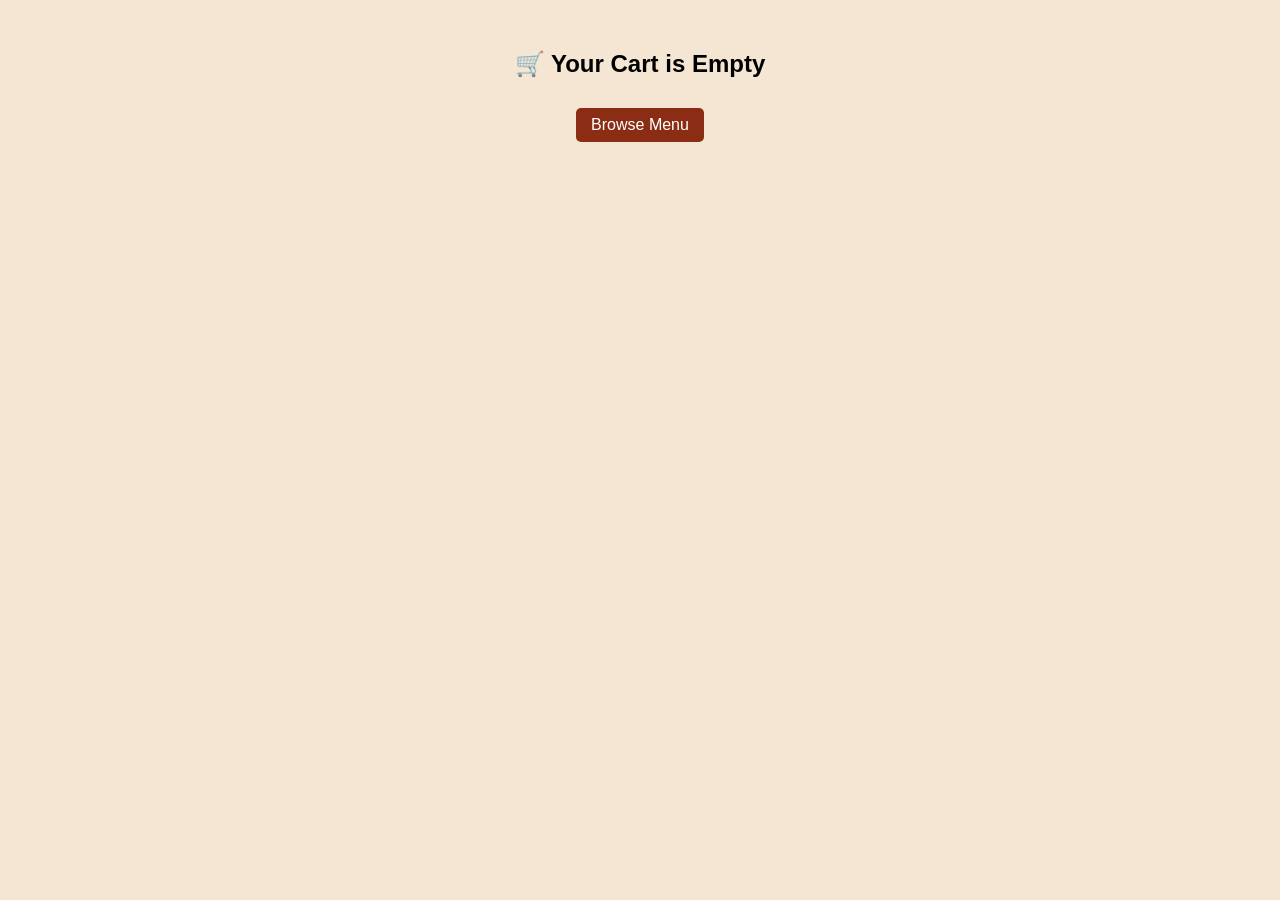
<file: Frontend/bill.html>
<!DOCTYPE html>
<html>
<head>
<meta charset="UTF-8">
<title>Bill - Flavora</title>

<style>
body{
    font-family: Arial;
    background:#f5e6d3;
    text-align:center;
}

.bill-box{
    background:white;
    max-width:400px;
    margin:30px auto;
    padding:20px;
    border-radius:10px;
    box-shadow: 0 2px 10px rgba(0,0,0,0.1);
}

.item{
    display:flex;
    justify-content:space-between;
    margin:8px 0;
}

.total{
    font-size:18px;
    font-weight:bold;
    margin-top:10px;
}

button{
    margin-top:15px;
    padding:10px 18px;
    background:#8b2d14;
    color:white;
    border:none;
    cursor:pointer;
    border-radius:5px;
}

button:hover{
    background:#6f210f;
}

button:disabled{
    background:gray;
    cursor:not-allowed;
}

.empty{
    margin-top:50px;
}

a{
    display:inline-block;
    margin-top:10px;
    text-decoration:none;
    background:#8b2d14;
    color:white;
    padding:8px 15px;
    border-radius:5px;
}
</style>
</head>

<body>

<div class="bill-box">
    <h2>🧾 Flavora Bill</h2>

    <p id="date"></p>

    <div id="items"></div>

    <div class="total" id="total"></div>

    <button id="orderBtn" onclick="placeOrder()" disabled>
        Print & Place Order
    </button>
</div>

<script>

let currentBill = null;

//  PAGE LOAD
window.onload = function () {

    let cart = JSON.parse(localStorage.getItem("cart")) || [];

    //  EMPTY CART
    if (cart.length === 0) {
        document.body.innerHTML = `
            <div class="empty">
                <h2>🛒 Your Cart is Empty</h2>
                <a href="index.html#menuSection">Browse Menu</a>
            </div>
        `;
        return;
    }

    //  BACKEND 
    fetch("http://localhost:8080/generate-bill", {
        method: "POST",
        headers: {
            "Content-Type": "application/json"
        },
        body: JSON.stringify(cart)
    })
    .then(res => {
        if (!res.ok) {
            throw new Error("Backend error: " + res.status);
        }
        return res.json();
    })
    .then(bill => {

        currentBill = bill;

        document.getElementById("date").innerText =
            "Date: " + new Date(bill.date).toLocaleString();

        let itemsDiv = document.getElementById("items");
        itemsDiv.innerHTML = "";

        bill.items.forEach(item => {
            itemsDiv.innerHTML += `
                <div class="item">
                    <span>${item.name} x ${item.qty}</span>
                    <span>₹${item.price * item.qty}</span>
                </div>
            `;
        });

        document.getElementById("total").innerText =
            "Total: ₹" + bill.total;

        // ENABLE BUTTON
        document.getElementById("orderBtn").disabled = false;
    })
    .catch(err => {
        console.error(err);
        document.body.innerHTML = `
            <h2>❌ Backend not connected</h2>
            <p>Check if Spring Boot is running on correct port</p>
        `;
    });
};


// PLACE ORDER 
async function placeOrder() {

    if (!currentBill) {
        alert("Bill not ready yet!");
        return;
    }

    try {

        const res = await fetch("http://localhost:8080/order-completed", {
            method: "POST",
            headers: {
                "Content-Type": "application/json"
            },
            body: JSON.stringify({
                status: "COMPLETED",
                bill: currentBill,
                time: new Date().toISOString()
            })
        });

        if (!res.ok) {
            throw new Error("Order failed: " + res.status);
        }

        const data = await res.json();
        console.log("Order Success:", data);

        // CLEAR CART
        localStorage.removeItem("cart");

        // PRINT
        window.print();

        // REDIRECT
        setTimeout(() => {
            window.location.href = "success.html";
        }, 1000);

    } catch (err) {
        console.error(err);
        alert("❌ Order Failed! Backend issue.");
    }
}

</script>

</body>
</html>
</file>
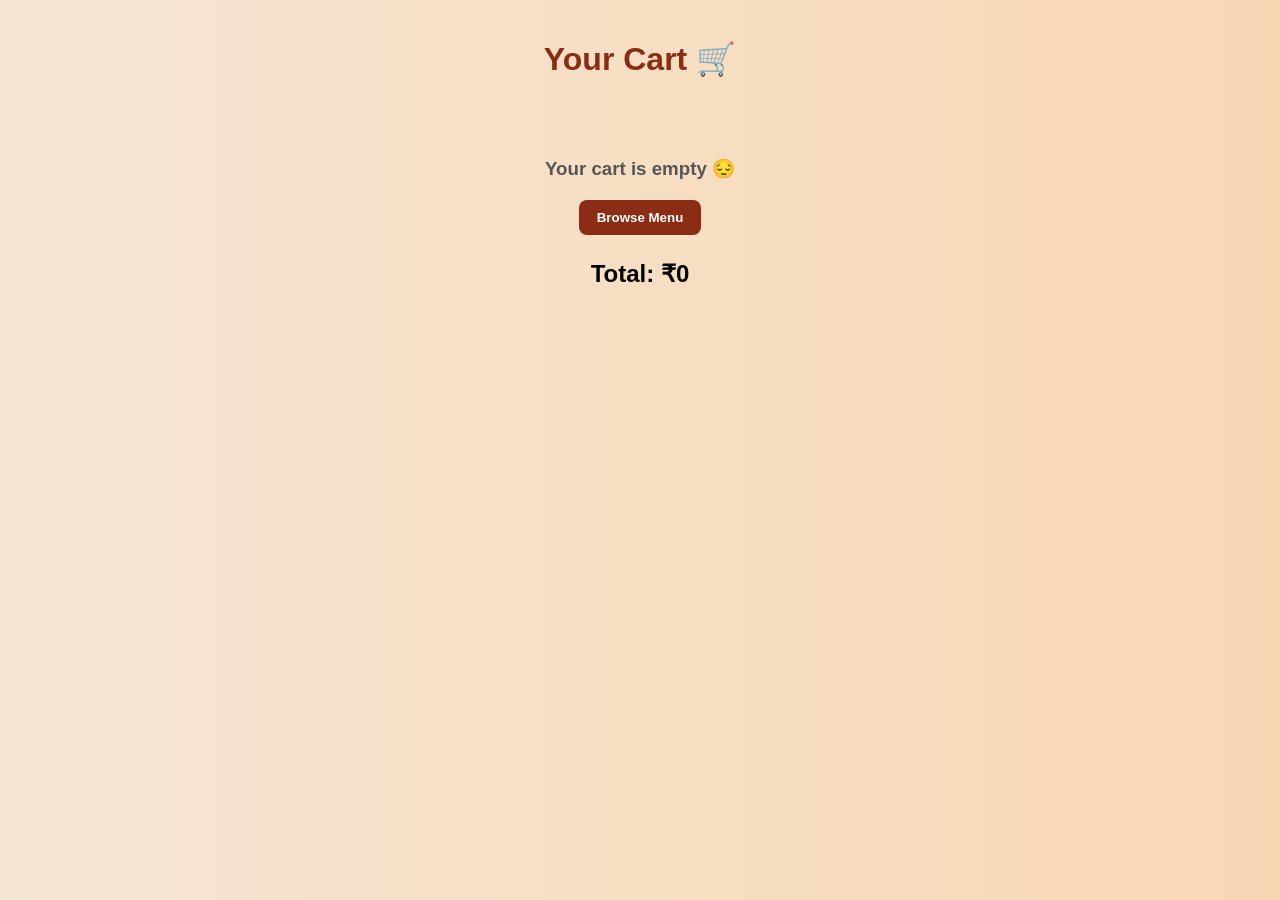
<file: Frontend/cart.html>
<!DOCTYPE html>
<html>
<head>
<meta charset="UTF-8">
<title>Cart - Flavora</title>

<style>
body {
    font-family: 'Segoe UI', Arial;
    background: linear-gradient(to right, #f5e6d3, #f8d7b3);
    text-align: center;
    margin: 0;
}

h1 {
    margin-top: 20px;
    color: #8b2d14;
}

#cartPage {
    max-width: 600px;
    margin: auto;
    padding: 20px;
}

.item {
    background: white;
    margin: 15px 0;
    padding: 15px;
    border-radius: 12px;
    box-shadow: 0 4px 12px rgba(0,0,0,0.15);
    display: flex;
    justify-content: space-between;
    align-items: center;
}

.controls button {
    margin: 0 3px;
    padding: 6px 10px;
    border: none;
    cursor: pointer;
    border-radius: 5px;
    color: white;
}

.add { background:  #8b2d14; }
.sub { background: #8b2d14; }
.del { background:  #8b2d14; }

.action-btn {
    background: #8b2d14;
    color: white;
    padding: 10px 18px;
    border: none;
    border-radius: 8px;
    margin: 5px;
    font-weight: bold;
    cursor: pointer;
}

.action-btn:hover {
    background: white;
    color: #8b2d14;
    border: 1px solid #8b2d14;
}

.empty-box {
    margin-top: 80px;
}

.empty-box h3 {
    color: #555;
    margin-bottom: 15px;
}
</style>
</head>

<body>

<div id="cartPage">
    <h1>Your Cart 🛒</h1>

    <div id="cartItems"></div>

    <h2>Total: ₹<span id="total">0</span></h2>

    <!-- BUTTONS AREA -->
    <div id="cartActions">
        <button class="action-btn" onclick="confirmOrder()">Checkout</button>
        <button class="action-btn" onclick="clearCart()">Clear Cart</button>
    </div>
</div>

<script>

let cart = JSON.parse(localStorage.getItem("cart")) || [];

function saveCart() {
    localStorage.setItem("cart", JSON.stringify(cart));
}

function renderCart() {
    let container = document.getElementById("cartItems");
    let actions = document.getElementById("cartActions");

    container.innerHTML = "";
    let total = 0;

    // EMPTY CART CONDITION
    if (cart.length === 0) {

        // hide buttons
        actions.style.display = "none";

        container.innerHTML = `
            <div class="empty-box">
                <h3>Your cart is empty 😔</h3>
                <button class="action-btn" onclick="goMenu()">
                    Browse Menu
                </button>
            </div>
        `;

        document.getElementById("total").innerText = 0;
        return;
    }

    // show buttons if cart has items
    actions.style.display = "block";

    cart.forEach((item, i) => {
        let itemTotal = item.price * item.qty;
        total += itemTotal;

        container.innerHTML += `
        <div class="item">
            <div style="text-align:left">
                <b>${item.name}</b><br>
                ₹${item.price} × ${item.qty} = ₹${itemTotal}
            </div>

            <div class="controls">
                <button class="sub" onclick="changeQty(${i}, -1)">-</button>
                <button class="add" onclick="changeQty(${i}, 1)">+</button>
                <button class="del" onclick="deleteItem(${i})">Delete</button>
            </div>
        </div>
        `;
    });

    document.getElementById("total").innerText = total;
}

function changeQty(i, delta) {
    cart[i].qty += delta;

    if (cart[i].qty <= 0) {
        cart.splice(i, 1);
    }

    saveCart();
    renderCart();
}

function deleteItem(i) {
    cart.splice(i, 1);
    saveCart();
    renderCart();
}

function clearCart() {
    cart = [];
    saveCart();
    renderCart();
}

//checkout
function confirmOrder() {
    window.location.href = "bill.html";
}

//go to MENU section
function goMenu() {
    window.location.href = "index.html#menu";
}

renderCart();

</script>

</body>
</html>
</file>
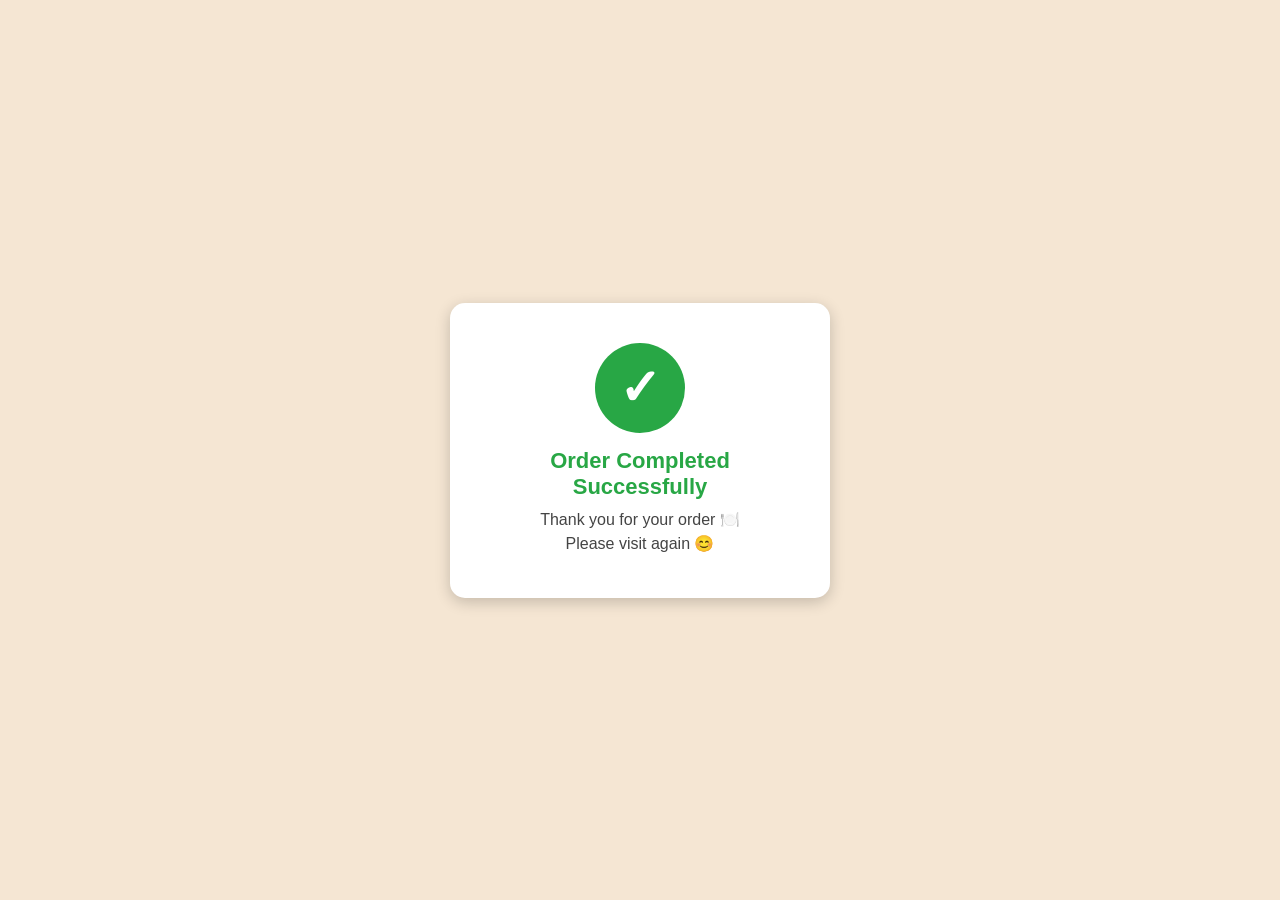
<file: Frontend/success.html>
<!DOCTYPE html>
<html>
<head>
<meta charset="UTF-8">
<title>Order Success</title>

<style>
body{
    font-family: Arial;
    background:#f5e6d3;
    display:flex;
    justify-content:center;
    align-items:center;
    height:100vh;
    text-align:center;
    margin:0;
}

/* Main box */
.box{
    background:white;
    padding:40px 30px;
    border-radius:15px;
    box-shadow:0 4px 15px rgba(0,0,0,0.2);
    width:320px;
}

/* Green circle */
.circle{
    width:90px;
    height:90px;
    background:#28a745;
    border-radius:50%;
    margin:0 auto 15px auto;
    display:flex;
    justify-content:center;
    align-items:center;
    animation: pop 0.4s ease-in-out;
}

/* Tick mark */
.circle span{
    font-size:50px;
    color:white;
    font-weight:bold;
}

/* Heading */
h1{
    color:#28a745;
    font-size:22px;
    margin:10px 0;
}

/* Text */
p{
    color:#444;
    margin:5px 0;
}

/* Button */
button{
    margin-top:20px;
    padding:10px 15px;
    background:#8b2d14;
    color:white;
    border:none;
    border-radius:5px;
    cursor:pointer;
}

/* simple animation */
@keyframes pop {
    0% { transform: scale(0); }
    80% { transform: scale(1.1); }
    100% { transform: scale(1); }
}
</style>
</head>

<body>

<div class="box">

    <!-- Green tick circle -->
    <div class="circle">
        <span>✓</span>
    </div>

    <h1>Order Completed Successfully</h1>
    <p>Thank you for your order 🍽️</p>
    <p>Please visit again 😊</p>

</div>

</body>
</html>
</file>
